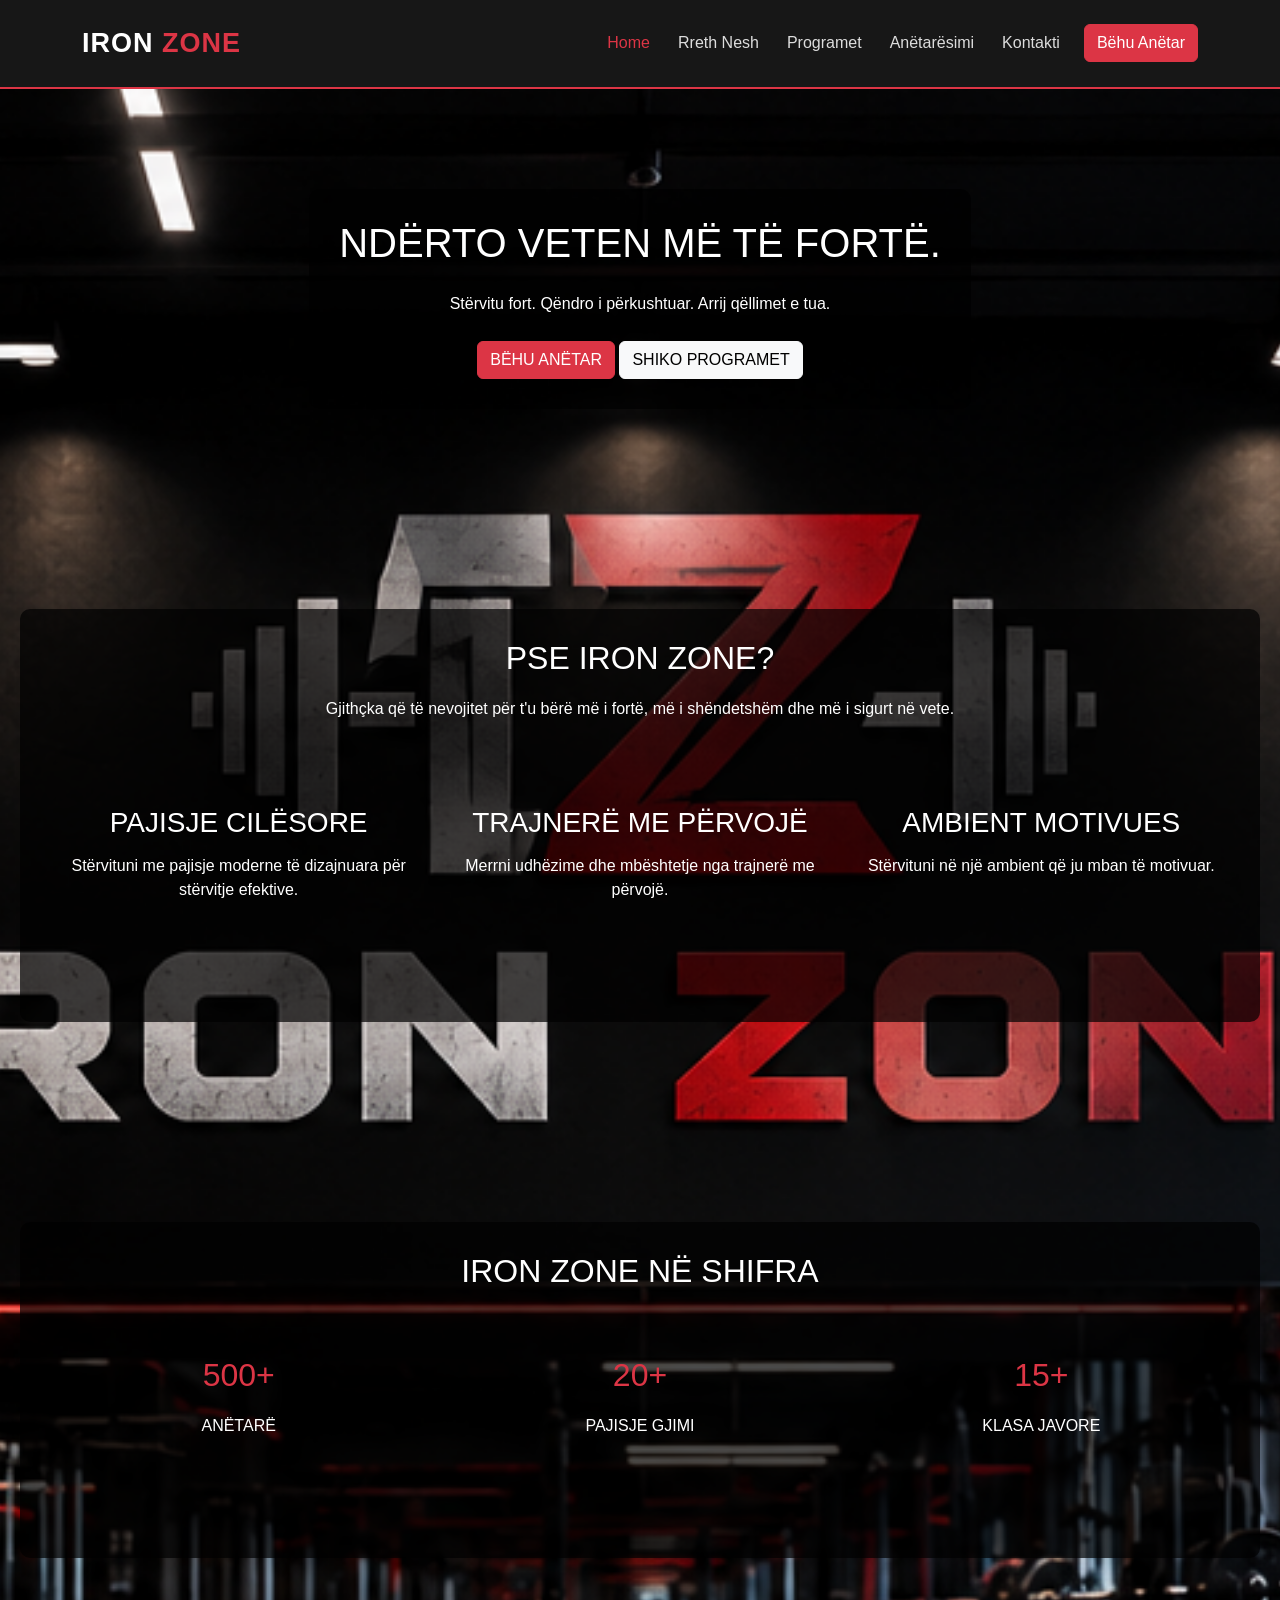
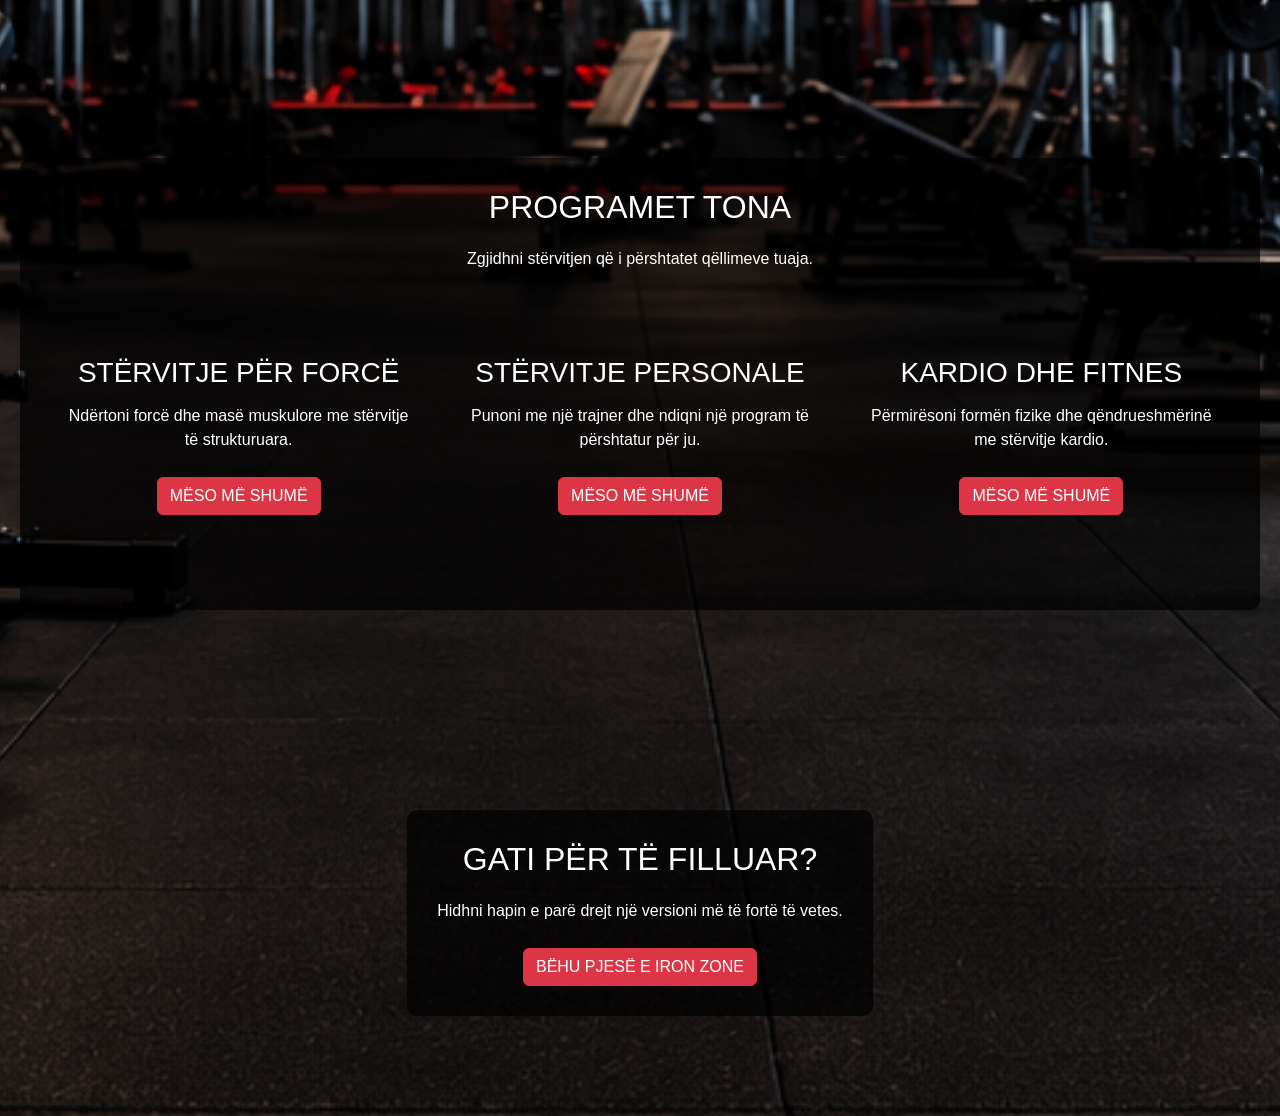
<file: index.html>
<!DOCTYPE html>
<html lang="en">
<head>
    <meta charset="UTF-8">
    <meta name="viewport" content="width=device-width, initial-scale=1.0">
    <title>IRON ZONE</title>
    <link rel="stylesheet" href="css/bootstrap.min.css">
    <script src="js/bootstrap.min.js"></script>
    <link rel="stylesheet" href="style.css">
</head>
<body id="home-page">
    <nav class="navbar navbar-expand-lg navbar-dark bg-dark">
        <div class="container">
            <a class="navbar-brand" href="#home">
                IRON <span>ZONE</span>
            </a>
            <div class="collapse navbar-collapse" id="navbarMenu">
                <ul class="navbar-nav ms-auto align-items-lg-center">
                    <li class="nav-item">
                        <a class="nav-link active" href="index.html">
                            Home
                        </a>
                    </li>
                    <li class="nav-item">
                        <a class="nav-link" href="about.html">
                            Rreth Nesh
                        </a>
                    </li>

                    <li class="nav-item">
                        <a class="nav-link" href="programs.html">
                            Programet
                        </a>
                    </li>

                    <li class="nav-item">
                        <a class="nav-link" href="membership.html">
                            Anëtarësimi
                        </a>
                    </li>

                    <li class="nav-item">
                        <a class="nav-link" href="contact.html">
                            Kontakti
                        </a>
                    </li>

                    <li class="nav-item ms-lg-3 mt-2 mt-lg-0">
                        <a class="btn btn-danger join-btn" href="membership.html">
                            Bëhu Anëtar
                        </a>
                    </li>
                </ul>
            </div>
        </div>
    </nav>

    <section id="home" class="demo-section">
        <div class="home-text">
        <h1>NDËRTO VETEN MË TË FORTË.</h1>
        <p>
            Stërvitu fort. Qëndro i përkushtuar. Arrij qëllimet e tua.
        </p>
        <a href="membership.html" class="btn btn-danger">
            BËHU ANËTAR
        </a>
        <a href="programs.html" class="btn btn-light">
            SHIKO PROGRAMET
        </a>
        </div>
    </section>

    <section id="about">
        <div class="home-text">
        <h2>PSE IRON ZONE?</h2>
        <p>
            Gjithçka që të nevojitet për t'u bërë më i fortë, më i shëndetshëm dhe më i sigurt në vete.
        </p>
        <div class="row">
            <div class="col">
                <h3>PAJISJE CILËSORE</h3>
                <p>
                    Stërvituni me pajisje moderne të dizajnuara për stërvitje efektive.
                </p>
            </div>
            <div class="col">
                <h3>TRAJNERË ME PËRVOJË</h3>
                <p>
                    Merrni udhëzime dhe mbështetje nga trajnerë me përvojë.
                </p>
            </div>
            <div class="col">
                <h3>AMBIENT MOTIVUES</h3>
                <p>
                    Stërvituni në një ambient që ju mban të motivuar.
                </p>
            </div>
        </div>
        </div>
    </section>

    <section>
        <div id="text">
        <h2>IRON ZONE NË SHIFRA</h2>
        <div class="row">
            <div class="col">
                <h2 class="text-danger">500+</h2>
                <p>ANËTARË</p>
            </div>
            <div class="col">
                <h2 class="text-danger">20+</h2>
                <p>PAJISJE GJIMI</p>
            </div>

            <div class="col">
                <h2 class="text-danger">15+</h2>
                <p>KLASA JAVORE</p>
            </div>
        </div>
        </div>
    </section>

    <section id="programs">
        <div class="home-text">
        <h2>PROGRAMET TONA</h2>
        <p>
            Zgjidhni stërvitjen që i përshtatet qëllimeve tuaja.
        </p>
        <div class="row">
            <div class="col">
                <h3>STËRVITJE PËR FORCË</h3>
                <p>
                    Ndërtoni forcë dhe masë muskulore me stërvitje të strukturuara.
                </p>
                <a href="programs.html" class="btn btn-danger">
                    MËSO MË SHUMË
                </a>
            </div>

            <div class="col">
                <h3>STËRVITJE PERSONALE</h3>
                <p>
                    Punoni me një trajner dhe ndiqni një program të përshtatur për ju.
                </p>
                <a href="programs.html" class="btn btn-danger">
                    MËSO MË SHUMË
                </a>
            </div>

            <div class="col">
                <h3>KARDIO DHE FITNES</h3>
                <p>
                    Përmirësoni formën fizike dhe qëndrueshmërinë me stërvitje kardio.
                </p>
                <a href="programs.html" class="btn btn-danger">
                    MËSO MË SHUMË
                </a>
            </div>
        </div>
        </div>
    </section>


    <section id="membership">
        <div class="home-text">
        <h2>GATI PËR TË FILLUAR?</h2>
        <p>
            Hidhni hapin e parë drejt një versioni më të fortë të vetes.
        </p>
        <a href="contact.html" class="btn btn-danger">
            BËHU PJESË E IRON ZONE
        </a>
        </div>
    </section>
</body>
</html>
</file>
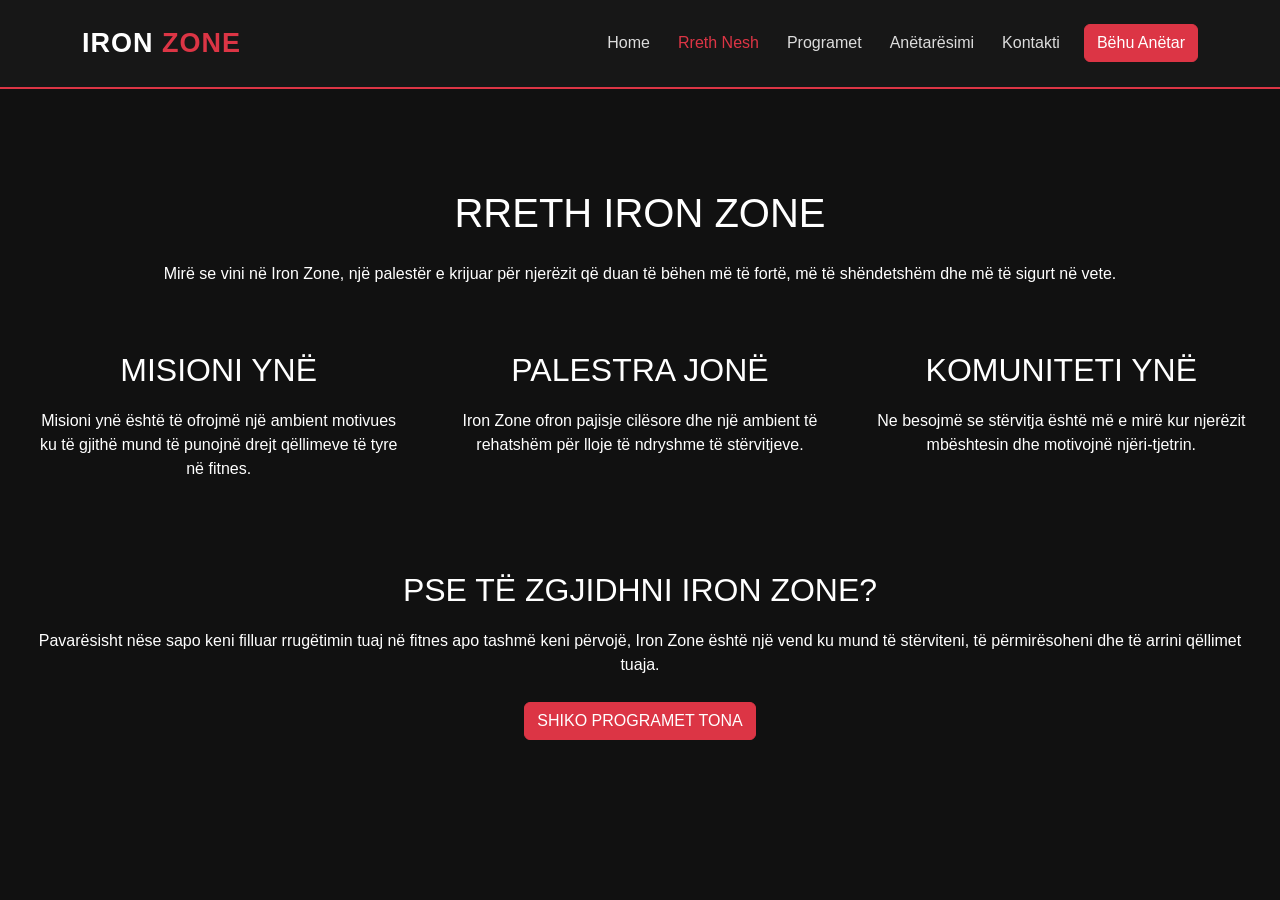
<file: about.html>
<!DOCTYPE html>
<html lang="en">
<head>
    <meta charset="UTF-8">
    <meta name="viewport" content="width=device-width, initial-scale=1.0">
    <title>Dokument</title>
    <link rel="stylesheet" href="css/bootstrap.min.css">
    <script src="js/bootstrap.min.js"></script>
    <link rel="stylesheet" href="style.css">
</head>
<body>
    <nav class="navbar navbar-expand-lg navbar-dark bg-dark">
        <div class="container">
            <a class="navbar-brand" href="index.html">
                IRON <span>ZONE</span>
            </a>
            <div class="collapse navbar-collapse" id="navbarMenu">
                <ul class="navbar-nav ms-auto align-items-lg-center">
                    <li class="nav-item">
                        <a class="nav-link" href="index.html">
                            Home
                        </a>
                    </li>
                    <li class="nav-item">
                        <a class="nav-link active" href="about.html">
                            Rreth Nesh
                        </a>
                    </li>
                    <li class="nav-item">
                        <a class="nav-link" href="programs.html">
                            Programet
                        </a>
                    </li>
                    <li class="nav-item">
                        <a class="nav-link" href="membership.html">
                            Anëtarësimi
                        </a>
                    </li>
                    <li class="nav-item">
                        <a class="nav-link" href="contact.html">
                            Kontakti
                        </a>
                    </li>
                    <li class="nav-item ms-lg-3 mt-2 mt-lg-0">
                        <a class="btn btn-danger join-btn" href="membership.html">
                            Bëhu Anëtar
                        </a>
                    </li>
                </ul>
            </div>
        </div>
    </nav>

    <section id="about">
        <h1>RRETH IRON ZONE</h1>
        <p>
            Mirë se vini në Iron Zone, një palestër e krijuar për njerëzit që duan të
            bëhen më të fortë, më të shëndetshëm dhe më të sigurt në vete.
        </p>
        <div class="row">
            <div class="col">
                <h2>MISIONI YNË</h2>
                <p>
                    Misioni ynë është të ofrojmë një ambient motivues ku
                    të gjithë mund të punojnë drejt qëllimeve të tyre në fitnes.
                </p>
            </div>
            <div class="col">
                <h2>PALESTRA JONË</h2>
                <p>
                    Iron Zone ofron pajisje cilësore dhe një ambient të rehatshëm
                    për lloje të ndryshme të stërvitjeve.
                </p>
            </div>
            <div class="col">
                <h2>KOMUNITETI YNË</h2>
                <p>
                    Ne besojmë se stërvitja është më e mirë kur njerëzit
                    mbështesin dhe motivojnë njëri-tjetrin.
                </p>
            </div>
        </div>
        <div>
            <h2>PSE TË ZGJIDHNI IRON ZONE?</h2>
            <p>
                Pavarësisht nëse sapo keni filluar rrugëtimin tuaj në fitnes apo
                tashmë keni përvojë, Iron Zone është një vend ku mund të
                stërviteni, të përmirësoheni dhe të arrini qëllimet tuaja.
            </p>
            <a href="programs.html" class="btn btn-danger">
                SHIKO PROGRAMET TONA
            </a>
        </div>
    </section>
</body>
</html>
</file>
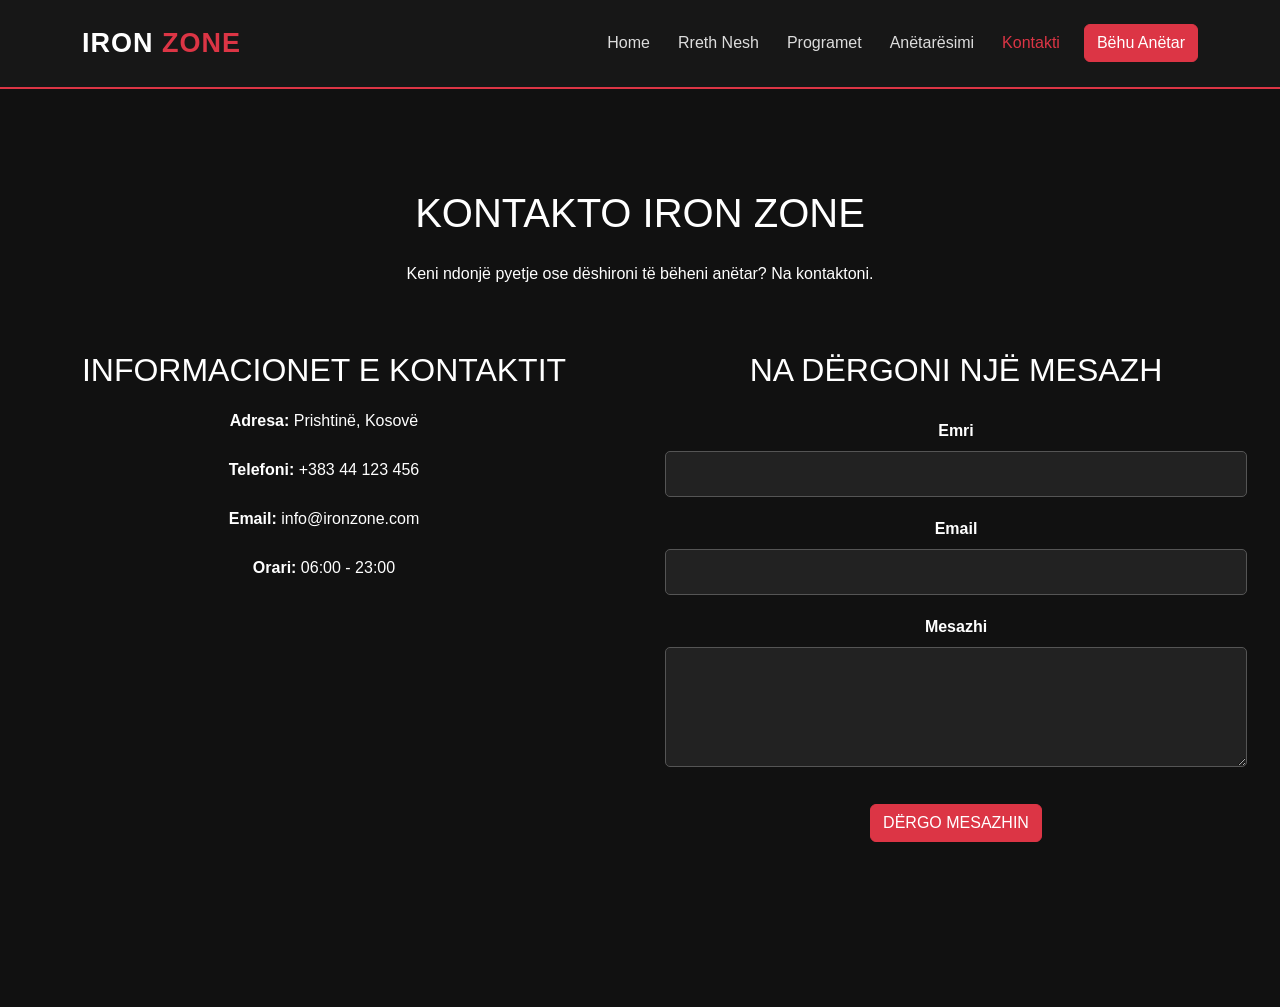
<file: contact.html>
<!DOCTYPE html>
<html lang="en">
<head>
    <meta charset="UTF-8">
    <meta name="viewport" content="width=device-width, initial-scale=1.0">
    <title>Dokument</title>
    <link rel="stylesheet" href="css/bootstrap.min.css">
    <script src="js/bootstrap.min.js"></script>
    <link rel="stylesheet" href="style.css">
</head>
<body>
    <nav class="navbar navbar-expand-lg navbar-dark bg-dark">
        <div class="container">
            <a class="navbar-brand" href="index.html">
                IRON <span>ZONE</span>
            </a>
            <div class="collapse navbar-collapse" id="navbarMenu">
                <ul class="navbar-nav ms-auto align-items-lg-center">
                    <li class="nav-item">
                        <a class="nav-link" href="index.html">
                            Home
                        </a>
                    </li>
                    <li class="nav-item">
                        <a class="nav-link" href="about.html">
                            Rreth Nesh
                        </a>
                    </li>
                    <li class="nav-item">
                        <a class="nav-link" href="programs.html">
                            Programet
                        </a>
                    </li>
                    <li class="nav-item">
                        <a class="nav-link" href="membership.html">
                            Anëtarësimi
                        </a>
                    </li>
                    <li class="nav-item">
                        <a class="nav-link active" href="contact.html">
                            Kontakti
                        </a>
                    </li>
                    <li class="nav-item ms-lg-3 mt-2 mt-lg-0">
                        <a class="btn btn-danger join-btn" href="membership.html">
                            Bëhu Anëtar
                        </a>
                    </li>
                </ul>
            </div>
        </div>
    </nav>

    <section id="contact">
        <h1>KONTAKTO IRON ZONE</h1>
        <p>
            Keni ndonjë pyetje ose dëshironi të bëheni anëtar?
            Na kontaktoni.
        </p>
        <div class="row">
            <div class="col">
                <h2>INFORMACIONET E KONTAKTIT</h2>
                <p>
                    <span class="font">Adresa:</span> Prishtinë, Kosovë
                </p>
                <p>
                    <span class="font">Telefoni:</span> +383 44 123 456
                </p>
                <p>
                    <span class="font">Email:</span> info@ironzone.com
                </p>
                <p>
                    <span class="font">Orari:</span> 06:00 - 23:00
                </p>
            </div>
            <div class="col">
                <h2>NA DËRGONI NJË MESAZH</h2>
                <form>
                    <div>
                        <label for="name">Emri</label>
                        <input type="text" id="name" name="name">
                    </div>
                    <div>
                        <label for="email">Email</label>
                        <input type="email" id="email" name="email">
                    </div>
                    <div>
                        <label for="message">Mesazhi</label>
                        <textarea id="message" name="message"></textarea>
                    </div>
                    <button type="submit" class="btn btn-danger">
                        DËRGO MESAZHIN
                    </button>
                </form>
            </div>
        </div>
    </section>
</body>
</html>
</file>
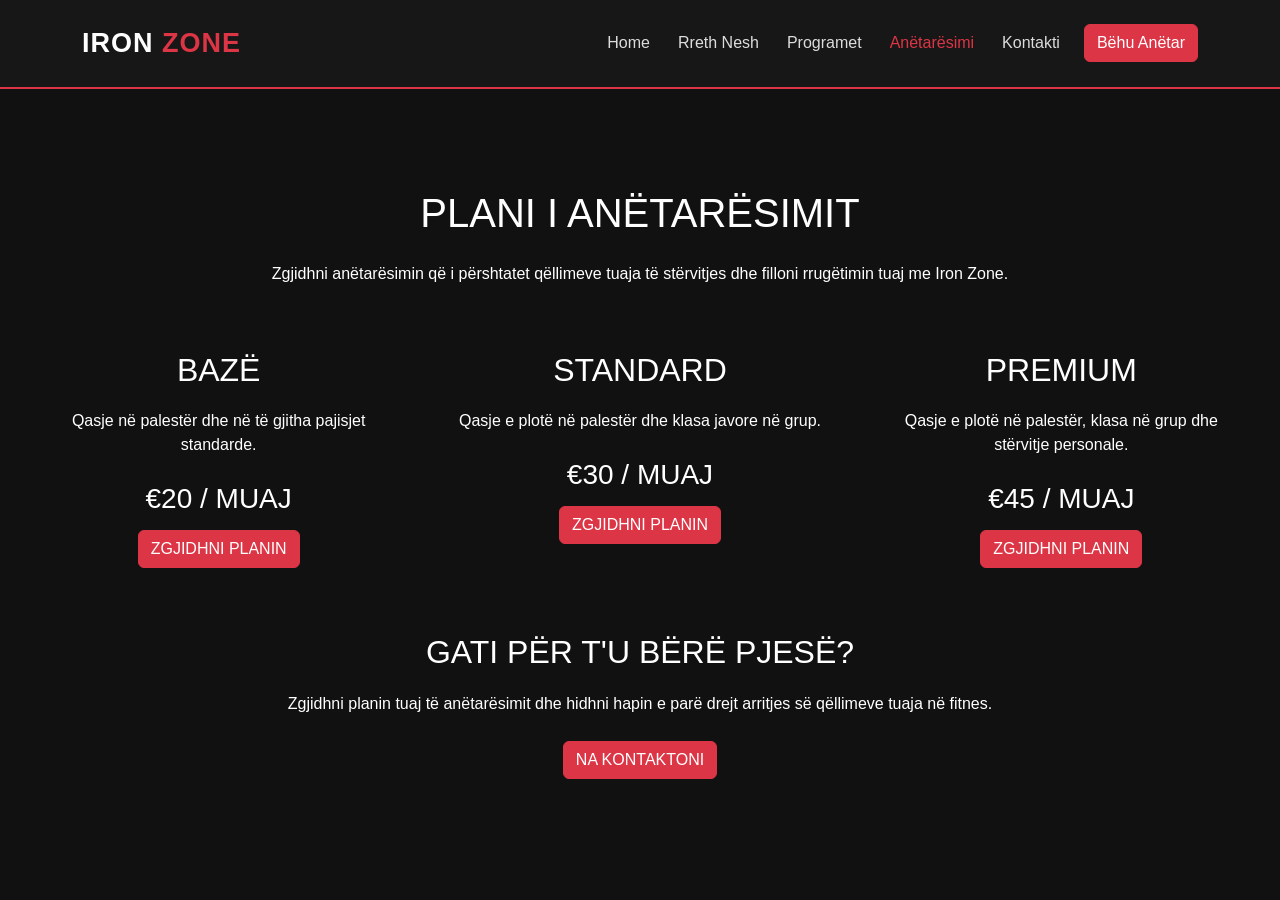
<file: membership.html>
<!DOCTYPE html>
<html lang="en">
<head>
    <meta charset="UTF-8">
    <meta name="viewport" content="width=device-width, initial-scale=1.0">
    <title>Dokument</title>
    <link rel="stylesheet" href="css/bootstrap.min.css">
    <script src="js/bootstrap.min.js"></script>
    <link rel="stylesheet" href="style.css">
</head>
<body>
    <nav class="navbar navbar-expand-lg navbar-dark bg-dark">
        <div class="container">
            <a class="navbar-brand" href="index.html">
                IRON <span>ZONE</span>
            </a>
            <div class="collapse navbar-collapse" id="navbarMenu">
                <ul class="navbar-nav ms-auto align-items-lg-center">
                    <li class="nav-item">
                        <a class="nav-link" href="index.html">
                            Home
                        </a>
                    </li>
                    <li class="nav-item">
                        <a class="nav-link" href="about.html">
                            Rreth Nesh
                        </a>
                    </li>
                    <li class="nav-item">
                        <a class="nav-link" href="programs.html">
                            Programet
                        </a>
                    </li>
                    <li class="nav-item">
                        <a class="nav-link active" href="membership.html">
                            Anëtarësimi
                        </a>
                    </li>
                    <li class="nav-item">
                        <a class="nav-link" href="contact.html">
                            Kontakti
                        </a>
                    </li>
                    <li class="nav-item ms-lg-3 mt-2 mt-lg-0">
                        <a class="btn btn-danger join-btn" href="membership.html">
                            Bëhu Anëtar
                        </a>
                    </li>
                </ul>
            </div>
        </div>
    </nav>
    <section id="membership">
        <h1>PLANI I ANËTARËSIMIT</h1>
        <p>
            Zgjidhni anëtarësimin që i përshtatet qëllimeve tuaja të stërvitjes
            dhe filloni rrugëtimin tuaj me Iron Zone.
        </p>
        <div class="row">
            <div class="col">
                <h2>BAZË</h2>
                <p>
                    Qasje në palestër dhe në të gjitha pajisjet standarde.
                </p>
                <h3>€20 / MUAJ</h3>
                <a href="contact.html" class="btn btn-danger">
                    ZGJIDHNI PLANIN
                </a>
            </div>
            <div class="col">
                <h2>STANDARD</h2>
                <p>
                    Qasje e plotë në palestër dhe klasa javore në grup.
                </p>
                <h3>€30 / MUAJ</h3>
                <a href="contact.html" class="btn btn-danger">
                    ZGJIDHNI PLANIN
                </a>
            </div>
            <div class="col">
                <h2>PREMIUM</h2>
                <p>
                    Qasje e plotë në palestër, klasa në grup dhe stërvitje personale.
                </p>
                <h3>€45 / MUAJ</h3>
                <a href="contact.html" class="btn btn-danger">
                    ZGJIDHNI PLANIN
                </a>
            </div>
        </div>
        <div>
            <h2>GATI PËR T'U BËRË PJESË?</h2>
            <p>
                Zgjidhni planin tuaj të anëtarësimit dhe hidhni hapin e parë
                drejt arritjes së qëllimeve tuaja në fitnes.
            </p>
            <a href="contact.html" class="btn btn-danger">
                NA KONTAKTONI
            </a>
        </div>
    </section>
</body>
</html>
</file>
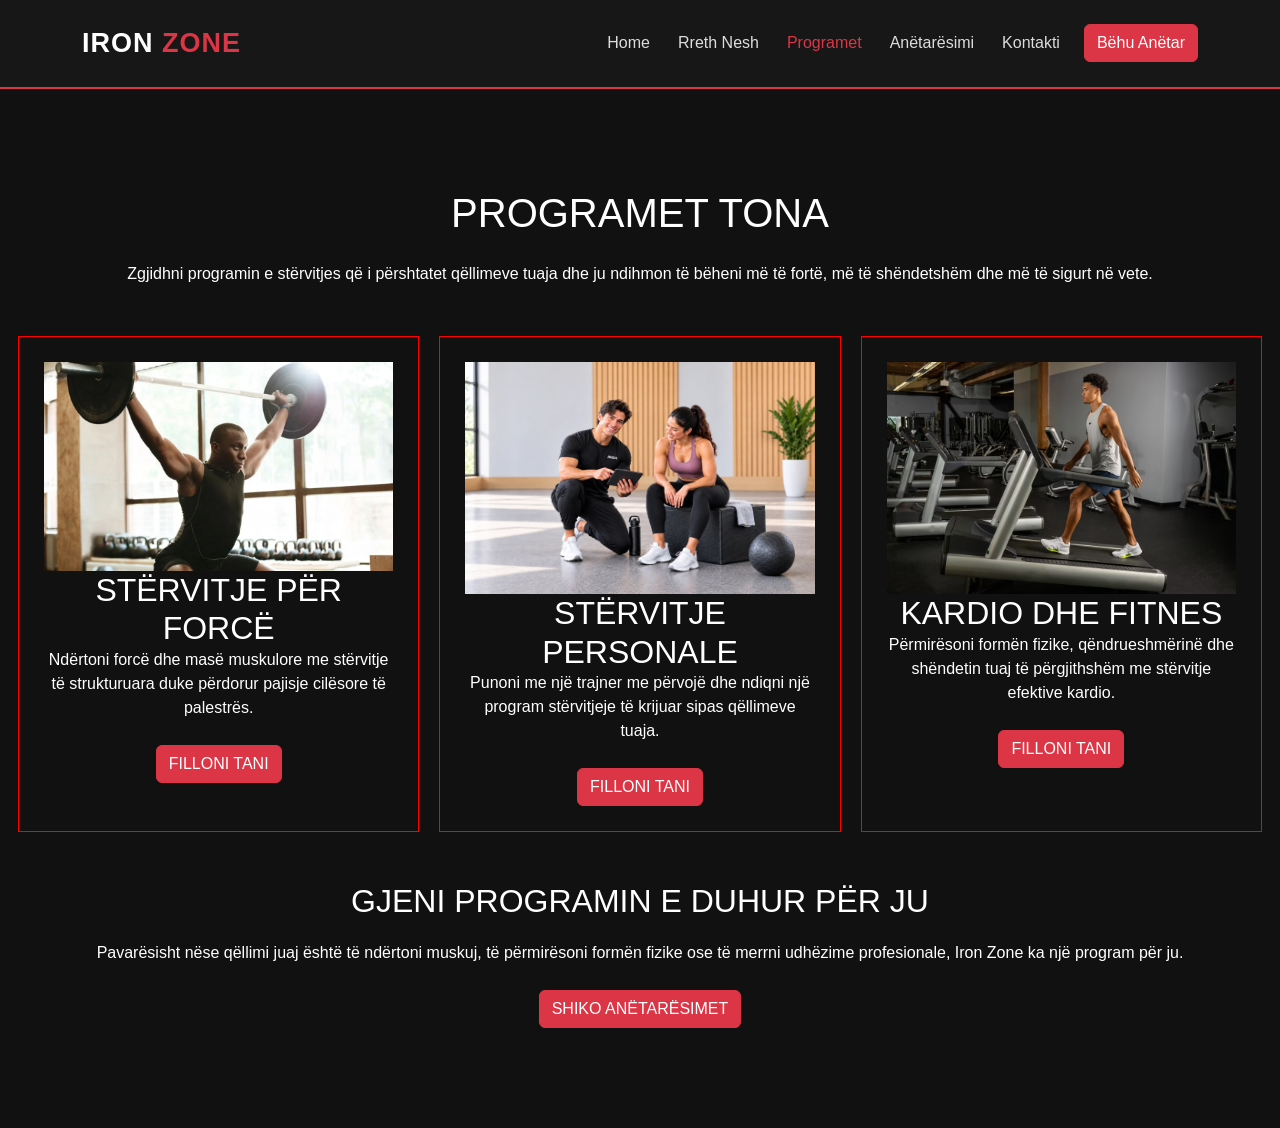
<file: programs.html>
<!DOCTYPE html>
<html lang="en">
<head>
    <meta charset="UTF-8">
    <meta name="viewport" content="width=device-width, initial-scale=1.0">
    <title>Dokument</title>
    <link rel="stylesheet" href="css/bootstrap.min.css">
    <script src="js/bootstrap.min.js"></script>
    <link rel="stylesheet" href="style.css">
</head>
<body>
    <nav class="navbar navbar-expand-lg navbar-dark bg-dark">
        <div class="container">
            <a class="navbar-brand" href="index.html">
                IRON <span>ZONE</span>
            </a>
            <div class="collapse navbar-collapse" id="navbarMenu">
                <ul class="navbar-nav ms-auto align-items-lg-center">
                    <li class="nav-item">
                        <a class="nav-link" href="index.html">
                            Home
                        </a>
                    </li>
                    <li class="nav-item">
                        <a class="nav-link" href="about.html">
                            Rreth Nesh
                        </a>
                    </li>
                    <li class="nav-item">
                        <a class="nav-link active" href="programs.html">
                            Programet
                        </a>
                    </li>
                    <li class="nav-item">
                        <a class="nav-link" href="membership.html">
                            Anëtarësimi
                        </a>
                    </li>
                    <li class="nav-item">
                        <a class="nav-link" href="contact.html">
                            Kontakti
                        </a>
                    </li>
                    <li class="nav-item ms-lg-3 mt-2 mt-lg-0">
                        <a class="btn btn-danger join-btn" href="membership.html">
                            Bëhu Anëtar
                        </a>
                    </li>
                </ul>
            </div>
        </div>
    </nav>

    <section id="programs">
        <h1>PROGRAMET TONA</h1>
        <p>
            Zgjidhni programin e stërvitjes që i përshtatet qëllimeve tuaja
            dhe ju ndihmon të bëheni më të fortë, më të shëndetshëm dhe më të sigurt në vete.
        </p>
        <div class="row">
            <div class="col" id="card1">
                <div class="card-img-top">
                    <img src="card2.jpg" class="img-fluid">
                </div>
                <div class="card-body">
                <h2 class="card-title">STËRVITJE PËR FORCË</h2>
                <p class="card-text">
                    Ndërtoni forcë dhe masë muskulore me stërvitje të strukturuara
                    duke përdorur pajisje cilësore të palestrës.
                </p>
                <a href="contact.html" class="btn btn-danger">
                    FILLONI TANI
                </a>
                </div>
            </div>
            <div class="col" id="card2">
                <div class="card-img-top">
                    <img src="card1.jpg" class="img-fluid">
                </div>
                <div class="card-body">
                <h2 class="card-title">STËRVITJE PERSONALE</h2>
                <p class="card-text">
                    Punoni me një trajner me përvojë dhe ndiqni një program
                    stërvitjeje të krijuar sipas qëllimeve tuaja.
                </p>
                <a href="contact.html" class="btn btn-danger">
                    FILLONI TANI
                </a>
                </div>
            </div>
            <div class="col" id="card3">
                <div class="card-img-top">
                    <img src="card3.jpg" class="img-fluid">
                </div>
                <div class="card-body">
                <h2 class="card-title">KARDIO DHE FITNES</h2>
                <p class="card-text">
                    Përmirësoni formën fizike, qëndrueshmërinë dhe shëndetin
                    tuaj të përgjithshëm me stërvitje efektive kardio.
                </p>
                <a href="contact.html" class="btn btn-danger">
                    FILLONI TANI
                </a>
                </div>
            </div>
        </div>
        <div>
            <h2>GJENI PROGRAMIN E DUHUR PËR JU</h2>
            <p>
                Pavarësisht nëse qëllimi juaj është të ndërtoni muskuj,
                të përmirësoni formën fizike ose të merrni udhëzime profesionale,
                Iron Zone ka një program për ju.
            </p>
            <a href="membership.html" class="btn btn-danger">
                SHIKO ANËTARËSIMET
            </a>
        </div>
    </section>
</body>
</html>
</file>
<file: style.css>
body {
    margin: 0;
    background-color: #111111;
    color: white;
    font-family: Arial, sans-serif;
}
.navbar {
    background-color: #171717 !important;
    padding: 18px 0;
    border-bottom: 2px solid #dc3545;
}
.navbar-brand {
    font-size: 27px;
    font-weight: bold;
    letter-spacing: 1px;
}
.navbar-brand span {
    color: #dc3545;
}
.navbar .nav-link {
    color: #dddddd;
    font-weight: 500;
    margin-left: 12px;
    transition: color 0.3s ease;
}
.navbar .nav-link:hover,
.navbar .nav-link.active {
    color: #dc3545;
}
section {
    text-align: center;
    padding: 100px 20px;
}
section h1 {
    margin-bottom: 25px;
}
section h2 {
    margin-bottom: 20px;
}
section h3 {
    margin-top: 20px;
    margin-bottom: 15px;
}
section p {
    margin-bottom: 25px;
}
.row {
    margin-top: 40px;
    margin-bottom: 40px;
}
.col {
    padding: 25px;
}
.font{
    font-weight: bold;
    margin-bottom: 15px;
}
.contact-label {
    font-weight: bold;
}
form {
    margin-top: 30px;
}
form div {
    margin-bottom: 20px;
}
form label {
    display: block;
    margin-bottom: 8px;
    font-weight: bold;
}
form input,
form textarea {
    width: 100%;
    padding: 10px;
    border: 1px solid #555555;
    border-radius: 5px;
    background-color: #222222;
    color: white;
}
form textarea {
    height: 120px;
}
form input:focus,
form textarea:focus {
    border-color: #dc3545;
    outline: none;
}
form button {
    margin-top: 10px;
}
#card1{
    border: 1px red solid;
    margin: 10px;
}
#card2{
    border: 1px red solid;
    margin: 10px;
}
#card3{
    border: 1px red solid;
    margin: 10px;
}
#home-page{
    background-image: url(Iron\ Zone_\ Cinematic\ Industrial\ Gym.png);
    background-size: cover;
    background-position: center;
    background-repeat: no-repeat;
}
.home-text{
    display: inline-block;
    background-color: rgba(0, 0, 0, 0.7);
    padding: 30px;
    border-radius: 10px;
}
#text{
    background-color: rgba(0, 0, 0, 0.7);
    padding: 30px;
    border-radius: 10px;
}
</file>
